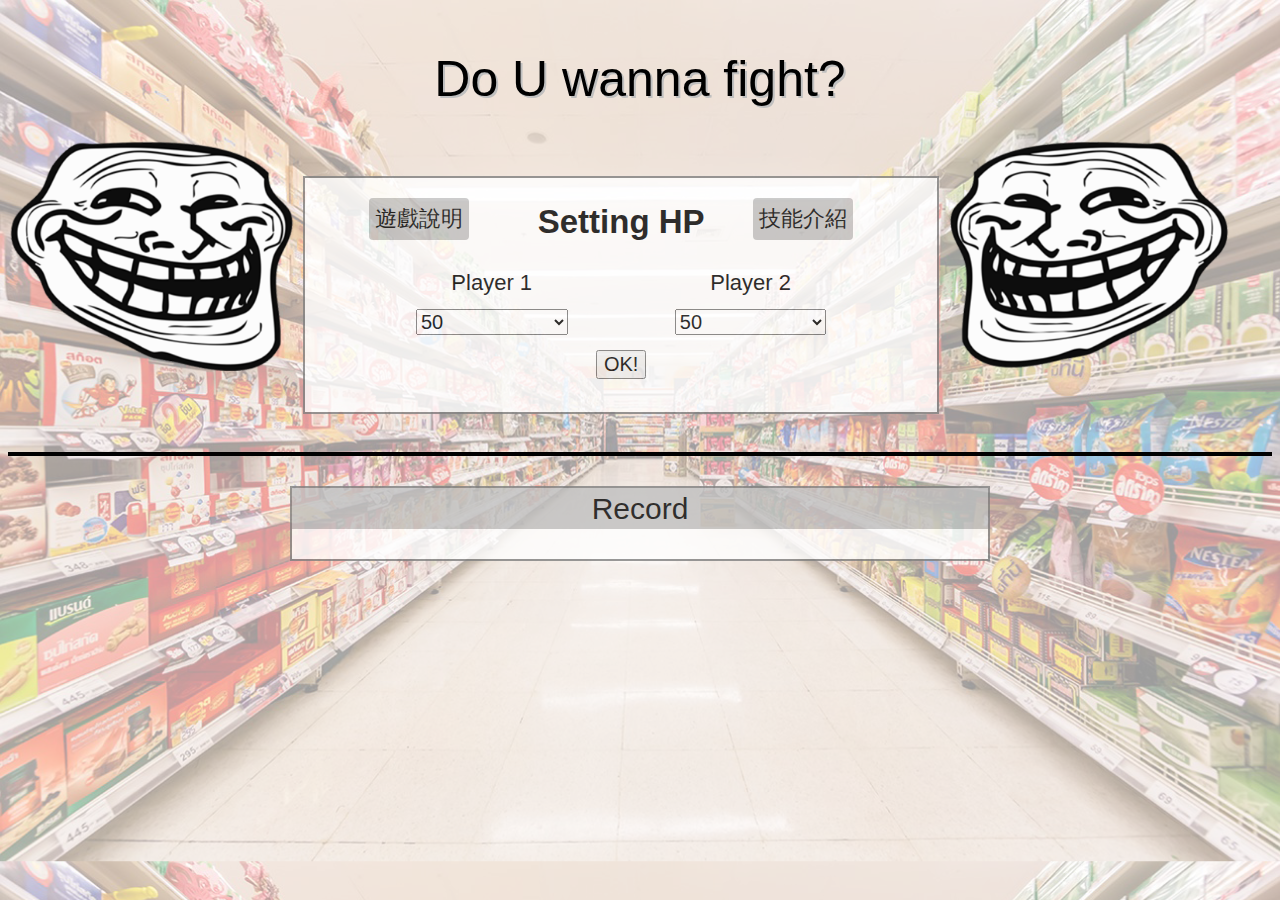
<file: index.html>
<!DOCTYPE html>
<html>
  <head>
    <link rel="shortcut icon" href="img/favicons.ico/favicon.ico">
    <meta name="viewport" content="width=device-width, initial-scale=1.0">
    <meta charset="utf-8">
    <title>超爆幹怒雙人對戰Kill!</title>
    <link rel="stylesheet" href="css/style.css">
  </head>
  <body>
    <header>
      <div class="slogan">
        Do U wanna fight?
      </div>
    </header>

    <article>
      <div class="left_troll">
        <img src="img/left.png" width="100%" height="50%">
      </div>
      <div class="setting">
        <a href="manual.html"><div class="manual">遊戲說明</div></a>
        <a href="skill.html"><div class="skill">技能介紹</div></a>

        <h2>Setting HP</h2>
            <div class="hp_1">
            Player 1
              <form class="" action="index.html" method="post">
                <select class="hp1" size="1" name="hp">
                  <option value="50">50</option>
                  <option value="100">100</option>
                  <option value="150">150</option>
                  <option value="200">200</option>
                  <option value="250">250</option>
                  <option value="300">300</option>
                </select>
              </form>
            </div>
            <div class="hp_2">
            Player 2
              <form class="" action="index.html" method="post">
                <select class="hp2" size="1" name="hp">
                  <option value="50">50</option>
                  <option value="100">100</option>
                  <option value="150">150</option>
                  <option value="200">200</option>
                  <option value="250">250</option>
                  <option value="300">300</option>
                  <option value="999">999</option>
                </select>
              </form>
            </div>

          <br>
          <input class="submit" type="submit" value="OK!">
      </div>
      <div class="right_troll">
        <img src="img/right.png" width="100%" height="50%">
      </div>
      <div class="clear"></div>

      <hr class="hr">
      <div class="record">
        <div class="rec_top">
          Record
        </div>
        <div class="rec_btm">
          <form class="" action="index.html" method="post">
  
          </form>
        </div>

      </div>
    </article>

    <footer></footer>
  </body>
</html>
</file>
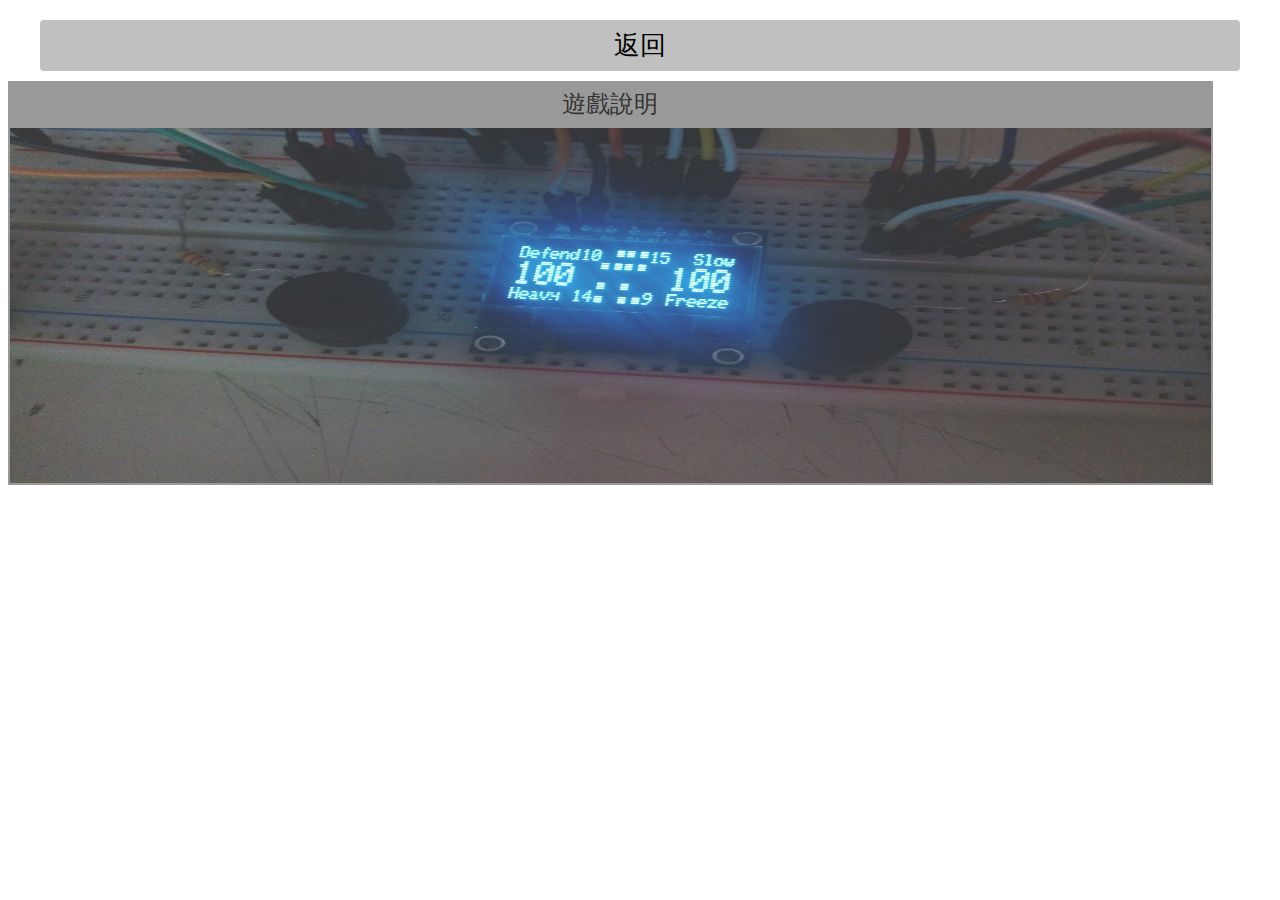
<file: manual.html>
<!DOCTYPE html>
<html>
  <head>
    <link rel="shortcut icon" href="img/favicons.ico/favicon.ico">
    <meta name="viewport" content="width=device-width, initial-scale=1.0">
    <meta charset="utf-8">
    <title>Kill!遊戲說明書</title>
    <link rel="stylesheet" href="css/manual.css">
  </head>
  <body>

    <a href="index.html"><div id="index">返回</div></a>
    <div class="clear"></div>

    <div class="set">
      <div class="gray">遊戲說明</div>
      <div class="bg">
        <div class="word">雙人輸入對戰模式，藉由小遊戲機(按button)作互動。
        </div>
        <div class="word">雙方都有HP，只要有一方HP變為0，另一方就獲勝。
        </div>
        <div class="word">每次回合有兩種技能(行動)選擇，需要按指令(符合OLED顯現中的格子)，<br>
        選擇技能後，依照施放所需次數來按指令，破解完後，施放技能給予對手或自己不同的效果。
        </div>
      </div>
    </div>

  </body>
</html>
</file>
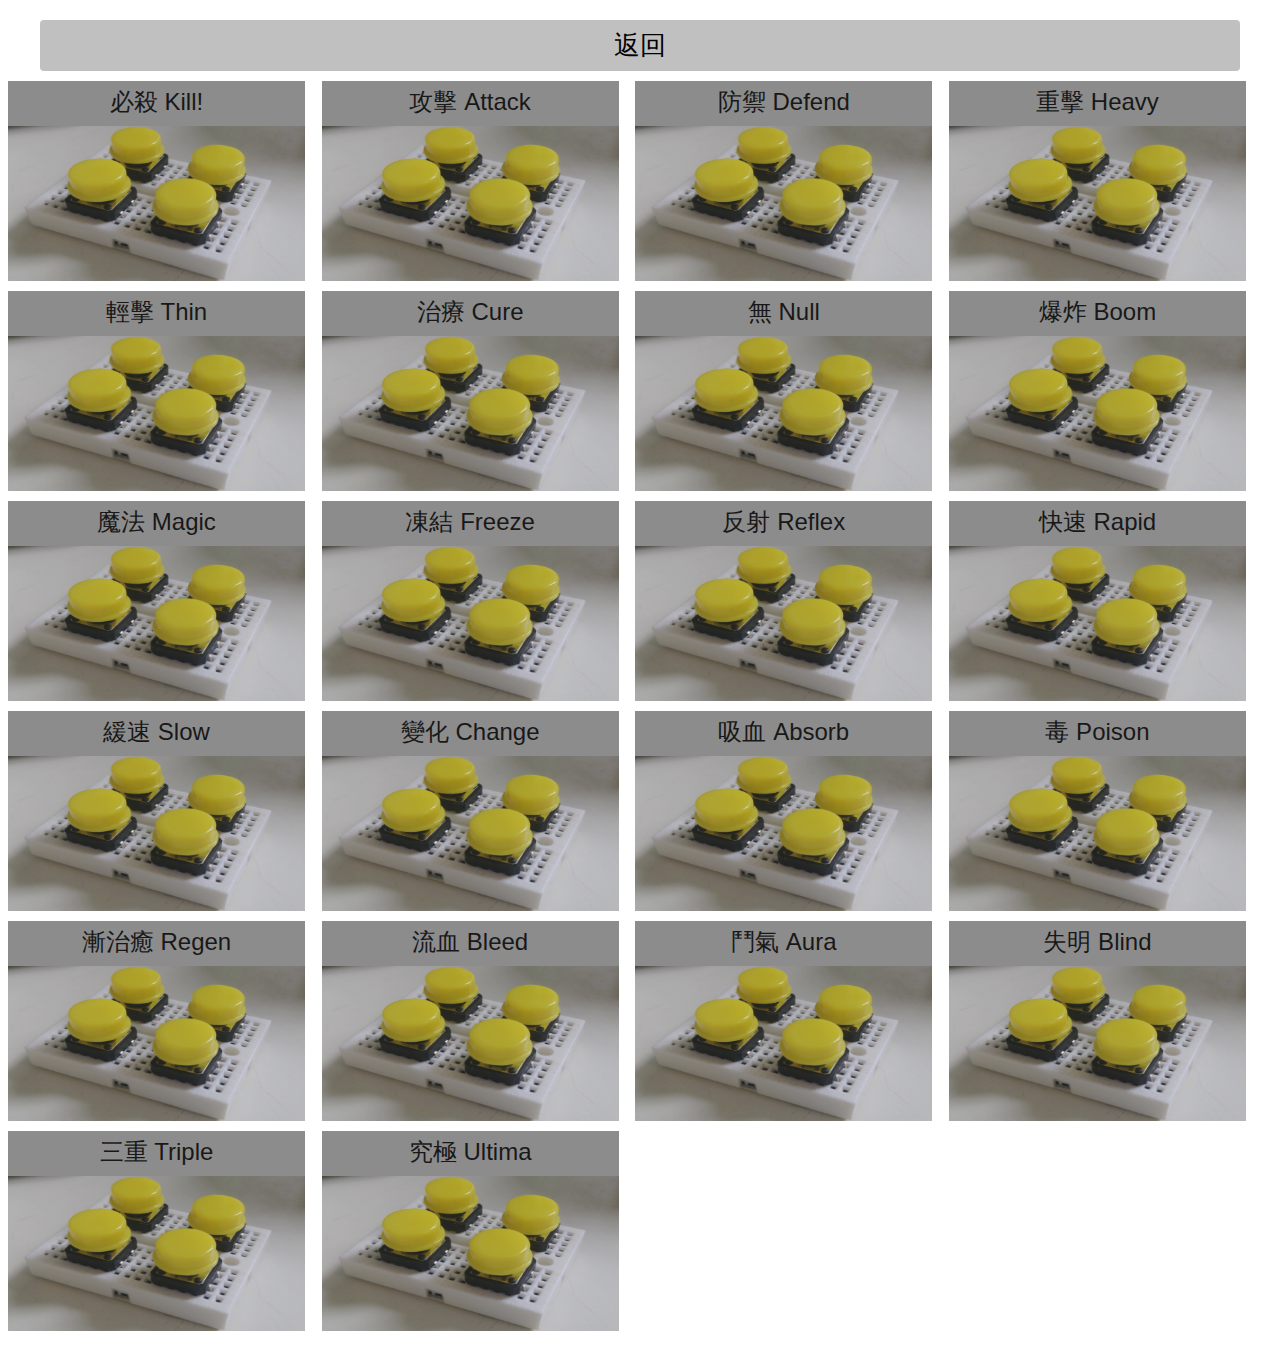
<file: skill.html>
<!DOCTYPE html>
<html>
  <head>
    <link rel="shortcut icon" href="img/favicons.ico/favicon.ico">
    <meta name="viewport" content="width=device-width, initial-scale=1.0">
    <meta charset="utf-8">
    <title>Kill!技能招式表</title>
    <link rel="stylesheet" href="css/skill.css">
  </head>

  <body>
    <a href="index.html"><div id="index">返回</div></a>
    <div class="clear"></div>

    <div class="set">
      <div class="gray">必殺 Kill!</div>
      <div class="bg">
        <div class="word">
          直接讓對方去死
        </div>
      </div>
    </div>
    <div class="set">
      <div class="gray">攻擊 Attack</div>
      <div class="bg">
        <div class="word">
          a
        </div>
      </div>
    </div>
    <div class="set">
      <div class="gray">防禦 Defend</div>
      <div class="bg">
        <div class="word">
          a
        </div>
      </div>
    </div>
    <div class="set">
      <div class="gray">重擊 Heavy</div>
      <div class="bg">
        <div class="word">
          a
        </div>
      </div>
    </div>
    <div class="set">
      <div class="gray">輕擊 Thin</div>
      <div class="bg">
        <div class="word">
          a
        </div>
      </div>
    </div>
    <div class="set">
      <div class="gray">治療 Cure</div>
      <div class="bg">
        <div class="word">
          給自己一點苟延殘喘的機會
        </div>
      </div>
    </div>
    <div class="set">
      <div class="gray">無 Null</div>
      <div class="bg">
        <div class="word">
          很爛的攻擊
        </div>
      </div>
    </div>
    <div class="set">
      <div class="gray">爆炸 Boom</div>
      <div class="bg">
        <div class="word">
          BOOOOOOOM
        </div>
      </div>
    </div>
    <div class="set">
      <div class="gray">魔法 Magic</div>
      <div class="bg">
        <div class="word">
          霹靂卡霹靂啦啦...
        </div>
      </div>
    </div>
    <div class="set">
      <div class="gray">凍結 Freeze</div>
      <div class="bg">
        <div class="word">
          我凍結你的凍結！
        </div>
      </div>
    </div>
    <div class="set">
      <div class="gray">反射 Reflex</div>
      <div class="bg">
        <div class="word">
          a
        </div>
      </div>
    </div>
    <div class="set">
      <div class="gray">快速 Rapid</div>
      <div class="bg">
        <div class="word">
          全速前進！
        </div>
      </div>
    </div>
    <div class="set">
      <div class="gray">緩速 Slow</div>
      <div class="bg">
        <div class="word">
          你嫩寶？
        </div>
      </div>
    </div>
    <div class="set">
      <div class="gray">變化 Change</div>
      <div class="bg">
        <div class="word">
          a
        </div>
      </div>
    </div>
    <div class="set">
      <div class="gray">吸血 Absorb</div>
      <div class="bg">
        <div class="word">
          轉一轉、舔一舔、泡一泡
        </div>
      </div>
    </div>
    <div class="set">
      <div class="gray">毒 Poison</div>
      <div class="bg">
        <div class="word">
          a
        </div>
      </div>
    </div>
    <div class="set">
      <div class="gray">漸治癒 Regen</div>
      <div class="bg">
        <div class="word">
          a
        </div>
      </div>
    </div>
    <div class="set">
      <div class="gray">流血 Bleed</div>
      <div class="bg">
        <div class="word">
          a
        </div>
      </div>
    </div>
    <div class="set">
      <div class="gray">鬥氣 Aura</div>
      <div class="bg">
        <div class="word">
          你販劍？
        </div>
      </div>
    </div>
    <div class="set">
      <div class="gray">失明 Blind</div>
      <div class="bg">
        <div class="word">
          別當殘障人士吼
        </div>
      </div>
    </div>
    <div class="set">
      <div class="gray">三重 Triple</div>
      <div class="bg">
        <div class="word">
          三相之力！
        </div>
      </div>
    </div>
    <div class="set">
      <div class="gray">究極 Ultima</div>
      <div class="bg">
        <div class="word">
          嗚喔喔喔喔喔喔喔喔喔
        </div>
      </div>
    </div>
  </body>
</html>
</file>
<file: css/style.css>
body{
  background-image: url(../img/market.png);
  background-size: cover;
  font-family: sans-serif;
}

a{
  color: black;
  text-decoration: none;
}

.slogan{
  margin-top: 50px;
  margin-bottom: 30px;
  font-size: 50px;
  font-family: sans-serif;
  text-align: center;
  text-shadow: 2px 2px silver;
}

.left_troll{
  display: inline-block;
  width: 23%;
}

.setting{
  display: inline-block;
  margin-left: auto;
  margin-right: auto;
  margin-bottom: 30px;
  border:2px solid gray;
  padding-bottom: 30px;
  background-color: white;
  width: 50%;
  height: auto;
  text-align: center;
  opacity: 0.8;
  font-size: 24px;
  line-height: 150%;
  font-family: 微軟正黑體, sans-serif;
}

.setting>div{
  display: inline-block;
  width:21%;
}

.skill{
  position: absolute;
  margin-top: 20px;
  margin-left: 35%;
  margin-right: 30px;
  border-radius: 4px;
  padding: 10px 0px;
  width: 130px;
  background-color: silver;
  opacity: 1;
  text-align: center;
  font-size: 26px;
  line-height: 120%;
}

.setting>.hp_1{
  display: inline-block;
  width:40%;
}

.setting>.hp_2{
  display: inline-block;
  width:40%;
}

.hp_2{
  width: 100%;
  margin-left: auto;
  margin-right: auto;
}

.hp1{
  display: inline-block;
  width: 60%;
}

.hp2{
  display: inline-block;
  width: 60%;
}


.manual{
  position: absolute;
  margin-top: 20px;
  margin-left: 5%;
  margin-right: 35%;
  border-radius: 4px;
  padding: 10px 0px;
  width: 130px;
  background-color: silver;
  opacity: 1;
  text-align: center;
  font-size: 26px;
  line-height: 120%;
}

.button,.submit{
  cursor: pointer;
}

.hp1, .hp2, .submit{
  margin-top: 10px;
  margin-bottom: 5px;
  font-family: sans-serif;
  font-size: 20px;
}

.skill:hover,.manual:hover{
  transition: all ease 0.3s;
  background-color: black;
  color: white;
  border: 1px outset gray;
}

.right_troll{
  display: inline-block;

  width: 23%;
}

.clear{
  clear: right;
}

hr{
  border: 2px solid black;
}

.record{
  margin-left: auto;
  margin-right: auto;
  margin-top: 30px;
  border:2px solid gray;
  padding-bottom: 30px;
  background-color: white;
  overflow: auto;
  width: 55%;
  text-align: center;
  opacity: 0.8;
  font-size: 18px;
  line-height: 120%;
  font-family: 微軟正黑體, sans-serif;
}

.rec_top{
  padding: 10px 0px;
  font-size: 30px;
  background-color: silver;
  font-family: 微軟正黑體, sans-serif;
}

@media screen and (max-width:1500px) {
  .setting{
    padding-bottom: 28px;
    font-size: 22px;
  }

  .setting>div{
    width:21%;
  }
}

@media screen and (max-width:1400px) {
  .setting>div{
    width:30%;
  }
  .skill{
    padding: 8px 0px;
    width: 100px;
    font-size: 22px;
  }
  .manual{
    padding: 8px 0px;
    width: 100px;
    font-size: 22px;
  }
}

@media screen and (max-width:1180px) {
  h2{
    font-size: 28px;
  }
  .setting>div{
     font-size: 18px;
  }
  .skill{
    padding: 8px 0px;
    width: 90px;
    font-size: 20px;
  }
  .manual{
    padding: 8px 0px;
    width: 90px;
    font-size: 20px;
  }
}

@media screen and (max-width:830px) {
  h2{
    font-size: 26px;
  }
  .setting>div{
    width:45%;
  }
  .skill{
    margin-left: 38%;
    width: 50px;
    font-size: 18px;
  }
  .manual{
    margin-left: 4%;
    width: 50px;
    font-size: 18px;
  }
}


@media screen and (max-width:320px) {
  h2{
    font-size: 18px;
  }
  .slogan{
    margin-top: 30px;
    margin-bottom: 20px;
    font-size: 24px;
  }
  .setting{
    margin-bottom: 20px;
    padding-bottom: 20px;
    font-size: 20px;
  }
  .setting>div{
    width:95%;
  }
}
</file>
<file: css/manual.css>
a{
  color: black;
  text-decoration: none;
}

#index{
    margin-top: 20px;
    margin-left: auto;
    margin-right: auto;
    margin-bottom: 10px;
    border-radius: 4px;
    padding: 10px 0px;
    width: 95%;
    background-color: silver;
    opacity: 1;
    text-align: center;
    font-size: 26px;
    font-family: 微軟正黑體,sans-serif;
    line-height: 120%;
}

#index:hover{
  transition: all ease 0.3s;
  background-color: black;
  color: white;
  border: 1px outset gray;
}

.clear{
  clear: right;
}

.set{
  display: inline-block;
  width: 95%;
  height: 400px;
  margin-bottom: 10px;
  border: 2px solid gray;
  font-family: 微軟正黑體, sans-serif;
  font-size: 18px;
  opacity: 0.8;
}

.gray{
  height:40px;
  background-color: gray;
  padding-top: 5px;
  text-align: center;
  font-size: 24px;
}

.bg{
  height: 355px;
  background-image: url(../img/work.jpg);
  background-size: 100% 100%;
}

.word{
  line-height: 250%;
  opacity: 0;
  text-align: center;
  font-size: 20px;
  color: black;
}

.bg:hover{
  transition: all ease 0.2s;
  background-image: url(../img/work0.3.jpg);
}

.word:hover{
  transition: all ease 0.2s;
  opacity: 1;
  color: black;
}

@media screen and (max-width:768px) {
  .set{
    font-size: 16px;
  }
  .gray{
    height:30px;
    font-size: 20px;
  }

  .word{
    line-height: 180%;
    font-size: 16px;
  }
}
</file>
<file: css/skill.css>
a{
  color: black;
  text-decoration: none;
}

#index{
    margin-top: 20px;
    margin-left: auto;
    margin-right: auto;
    margin-bottom: 10px;
    border-radius: 4px;
    padding: 10px 0px;
    width: 95%;
    background-color: silver;
    opacity: 1;
    text-align: center;
    font-size: 26px;
    font-family: 微軟正黑體,sans-serif;
    line-height: 120%;
}

#index:hover{
  transition: all ease 0.3s;
  background-color: black;
  color: white;
  border: 1px outset gray;
}

.clear{
  clear: right;
}

.set{
  display: inline-block;
  width: 23.5%;
  height: 200px;
  margin-bottom: 10px;
  margin-right: 1%;
  font-family: 微軟正黑體, sans-serif;
  font-size: 18px;
  opacity: 0.9;
}

.set:hover{
  transition: all ease 0.2s;
  box-shadow: 2px 4px gray;
}

.gray{
  height:40px;
  background-color: gray;
  padding-top: 5px;
  text-align: center;
  font-size: 24px;
}

.bg{
  height: 155px;
  background-image: url(../img/button.jpg);
  background-size: 100% 100%;
}

.bg:hover{
  transition: all ease 0.2s;
  background-image: url(../img/button0.3.jpg);
}

.word{
  padding-top: 15%;
  padding-bottom: 15%;
  line-height: 250%;
  opacity: 0;
  text-align: center;
  font-size: 20px;
  color: black;
}
.word:hover{
  transition: all ease 0.2s;
  opacity: 1;
  color: black;
}

@media screen and (max-width:768px) {
  .set{
    width: 31%;
    font-size: 16px;
  }
  .gray{
    height:30px;
    font-size: 20px;
  }
  .bg{
    height: 165px;
  }
  .word{
    line-height: 180%;
    font-size: 18px;
  }
}

@media screen and (max-width:450px) {
  .set{
    width: 46%;
    font-size: 14px;
    height: 100px;
  }
  .gray{
    height:30px;
    font-size: 16px;
  }
  .bg{
    height: 65px;
  }
  .word{
    line-height: 160%;
    font-size: 14px;
  }
}

@media screen and (max-width:320px) {
  .set{
    width: 100%;
    font-size: 16px;
    height: 100px;
  }
  .gray{
    height:30px;
    font-size: 18px;
  }
  .bg{
    height: 65px;
  }
  .word{
    padding-top: 8%;
  }
}
</file>
